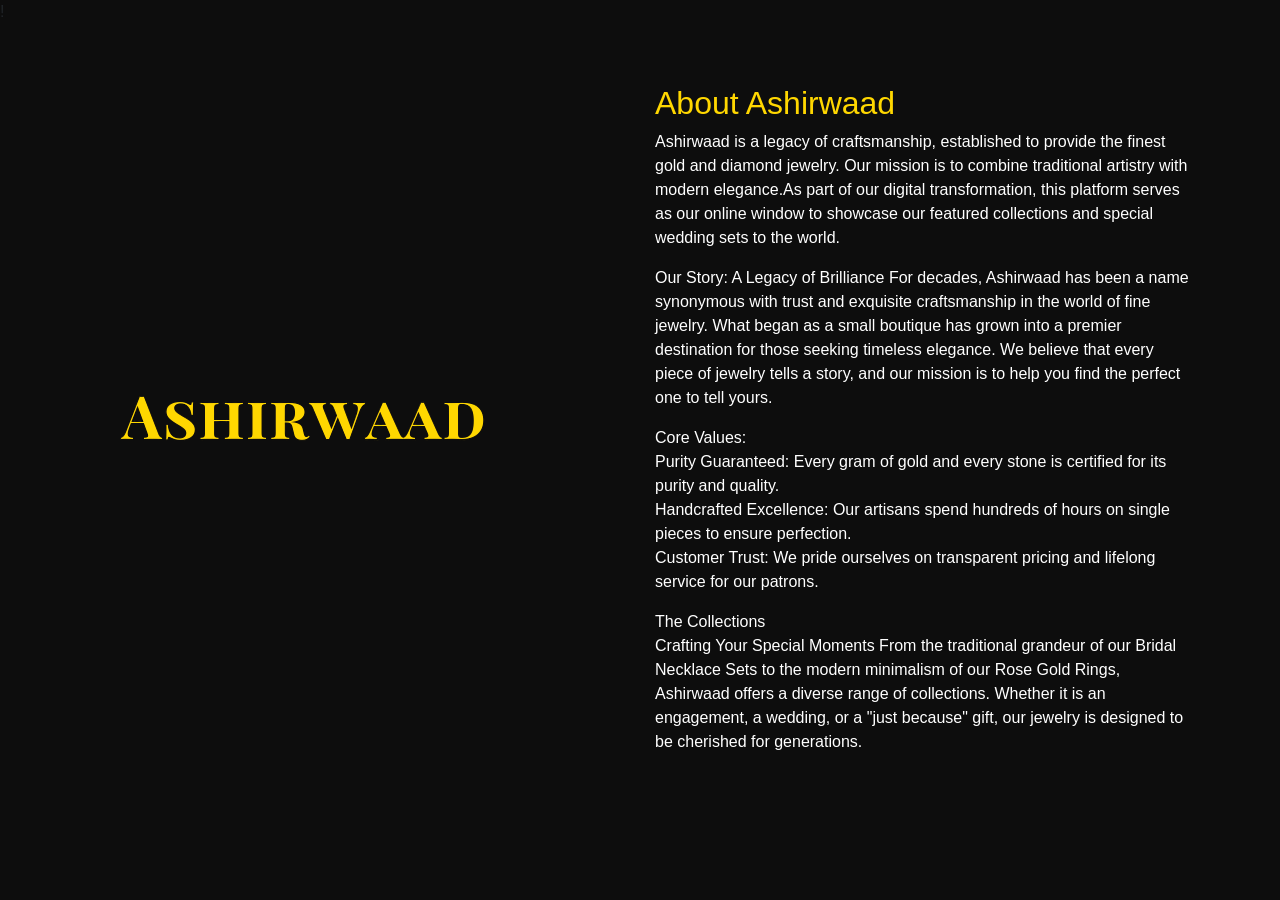
<file: about.html>
!<!DOCTYPE html>
<html lang="en">
<head>
  <meta charset="UTF-8">
  <title>About Us</title>
   <link rel="shortcut icon" href="favicon.ico" type="image/x-icon">
<style>
    body {
        background-color: #0d0d0d !important; /* Matches your project's black */
        
    }
</style>
  <!-- Bootstrap -->
  <link rel="stylesheet" href="https://cdn.jsdelivr.net/npm/bootstrap@4.3.1/dist/css/bootstrap.min.css">

</head>
<body >
<section class="about_section product_black_section" style="padding: 60px 0;">
    <div class="container">
        <div class="row align-items-center">
            <div class="col-lg-6">
                <div class="about_thumb">
                    <img src="logo-ash.png" alt="Our Store">
                </div>
            </div>
            <div class="col-lg-6">
                <div class="about_content" style="color: #ffffff;">
                    <h2 style="color: #ffd700;">About Ashirwaad</h2>
                    <p>Ashirwaad is a legacy of craftsmanship, established to provide the finest gold and diamond jewelry. Our mission is to combine traditional artistry with modern elegance.As part of our digital transformation, this platform serves as our online window to showcase our featured collections and special wedding sets to the world.</p>
                    <p>Our Story: A Legacy of Brilliance For decades, Ashirwaad has been a name synonymous with trust and exquisite craftsmanship in the world of fine jewelry. What began as a small boutique has grown into a premier destination for those seeking timeless elegance. We believe that every piece of jewelry tells a story, and our mission is to help you find the perfect one to tell yours.</p>
                    <p>Core Values:<br>Purity Guaranteed: Every gram of gold and every stone is certified for its purity and quality.<br>Handcrafted Excellence: Our artisans spend hundreds of hours on single pieces to ensure perfection.<br>Customer Trust: We pride ourselves on transparent pricing and lifelong service for our patrons.</p>
                    <p>The Collections<br>
                    Crafting Your Special Moments From the traditional grandeur of our Bridal Necklace Sets to the modern minimalism of our Rose Gold Rings, Ashirwaad offers a diverse range of collections. Whether it is an engagement, a wedding, or a "just because" gift, our jewelry is designed to be cherished for generations.</p>
                </div>
            </div>
        </div>
    </div>
</section>

</body>

</html>
</file>
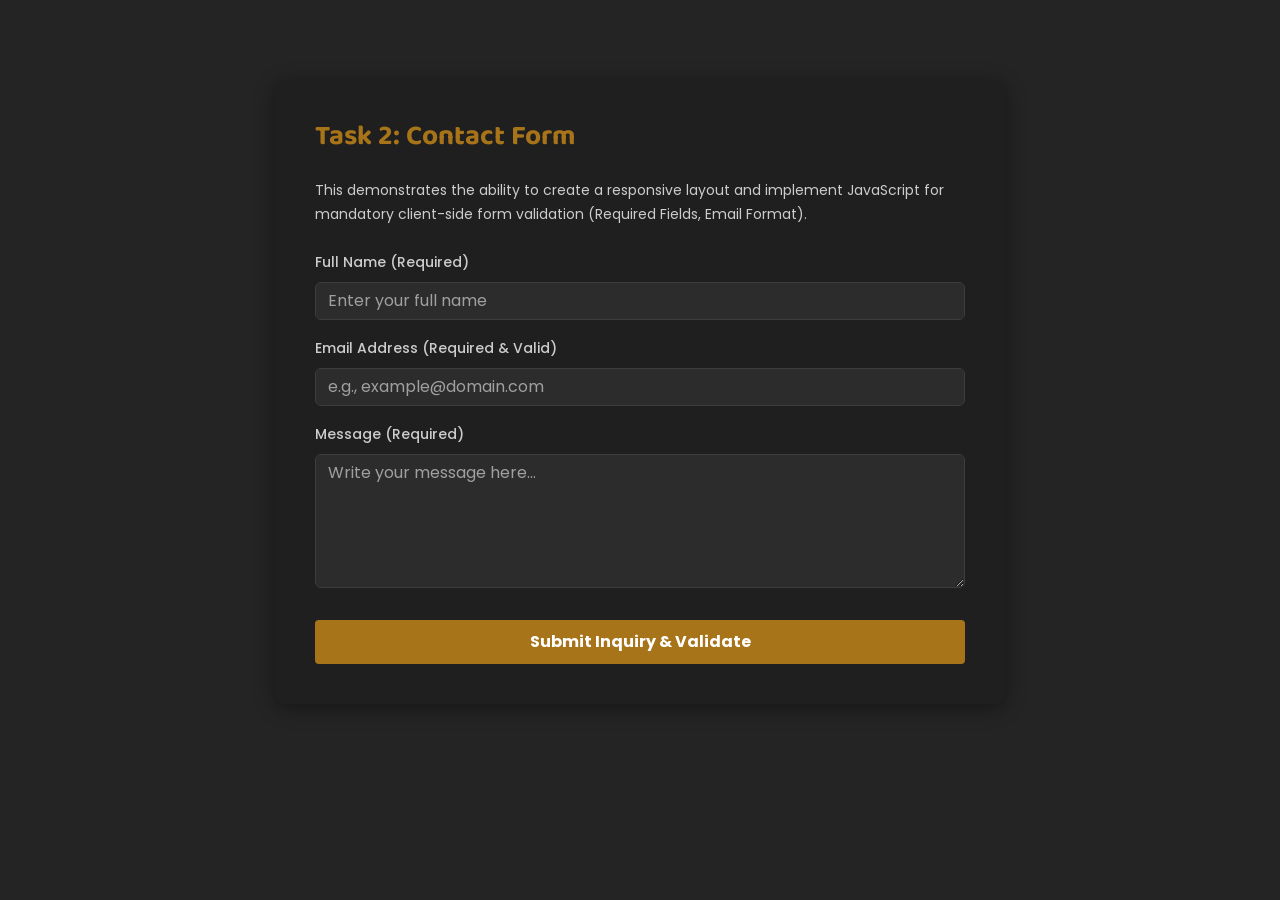
<file: contact.html>
<!DOCTYPE html>
<html lang="en">
<head>
    <meta charset="UTF-8">
    <meta name="viewport" content="width=device-width, initial-scale=1.0">
    <title>ApexPlanet Task 2 - Contact Form Validation</title>
    
    <!-- Link to the shared Bootstrap for responsiveness -->
    <link rel="stylesheet" href="https://cdn.jsdelivr.net/npm/bootstrap@4.3.1/dist/css/bootstrap.min.css">
    
    <!-- Link to the shared style.css for consistent design -->
    <link rel="stylesheet" href="style.css"> 

    <style>
        /* Specific CSS for this Contact Page Layout */
        .contact-page {
            /* Using the main theme color for the background, assuming your style.css handles the dark mode */
            background-color: #242424; 
            min-height: 100vh;
            padding: 80px 0; /* Space above and below the form */
            color: #ffffff;
        }
        .form-card {
            background: #1f1f1f; /* Slightly lighter dark card */
            padding: 40px;
            border-radius: 12px;
            box-shadow: 0 4px 20px rgba(0, 0, 0, 0.4);
        }
        .form-control {
            border-radius: 6px;
            border: 1px solid #3d3d3d;
            background-color: #2c2c2c; /* Dark input fields */
            color: #ffffff;
        }
        .form-control::placeholder {
            color: #a0a0a0;
        }
        .form-control:focus {
            background-color: #333333;
            border-color: #a8741a; /* Highlight color */
            box-shadow: 0 0 0 0.2rem rgba(168, 116, 26, 0.25);
        }
        .btn-submit {
            background-color: #a8741a; 
            border: none;
            color: white;
            padding: 10px 20px;
            font-weight: bold;
            transition: background-color 0.3s;
        }
        .btn-submit:hover {
            background-color: #8c5d15;
        }
        .error-message {
            color: #ff6b6b; /* Soft red for errors */
            font-size: 0.85rem;
            margin-top: 5px;
            display: none; 
        }
        .is-invalid + .error-message {
            display: block;
        }
        .form-label {
            color: #cccccc;
            font-weight: 500;
        }
    </style>
</head>
<body>

    <section class="contact-page">
        <div class="container">
            <div class="row justify-content-center">
                
                <div class="col-lg-8 col-md-10">
                    <div class="form-card">
                        <h2 class="h3 mb-4" style="color: #a8741a; font-weight: 700;">Task 2: Contact Form </h2>
                        <p class="mb-4" style="color: #cccccc;">This demonstrates the ability to create a responsive layout and implement JavaScript for mandatory client-side form validation (Required Fields, Email Format).</p>

                        <!-- Form HTML -->
                        <form id="contactForm" novalidate> 
                            
                            <div class="form-group">
                                <label for="name" class="form-label">Full Name (Required)</label>
                                <input type="text" class="form-control" id="name" required placeholder="Enter your full name">
                                <div id="name-error" class="error-message">Please enter your full name.</div>
                            </div>

                            <div class="form-group">
                                <label for="email" class="form-label">Email Address (Required & Valid)</label>
                                <input type="email" class="form-control" id="email" required placeholder="e.g., example@domain.com">
                                <div id="email-error" class="error-message">Please enter a valid email address (format: user@domain.com).</div>
                            </div>

                            <div class="form-group">
                                <label for="message" class="form-label">Message (Required)</label>
                                <textarea class="form-control" id="message" rows="5" required placeholder="Write your message here..."></textarea>
                                <div id="message-error" class="error-message">Please enter your detailed message.</div>
                            </div>

                            <button type="submit" class="btn btn-submit w-100 mt-3">
                                Submit Inquiry & Validate
                            </button>
                        </form>
                    </div>
                </div>
            </div>
        </div>
    </section>

    <!-- JS script link for validation logic -->
    <script src="validation.js"></script> 
    
    <!-- Required Bootstrap JS (placed at end for performance) -->
    <script src="https://code.jquery.com/jquery-3.3.1.slim.min.js"></script>
    <script src="https://cdn.jsdelivr.net/npm/bootstrap@4.3.1/dist/js/bootstrap.min.js"></script>

</body>
</html>
</file>
<file: style.css>
@import url('https://fonts.googleapis.com/css2?family=Poppins:ital,wght@0,100;0,200;0,800;0,900;1,100;1,200;1,300;1,400;1,500;1,600;1,700;1,800;1,900&display=swap');
@import url('https://fonts.googleapis.com/css2?family=Baloo+2:wght@400..800&display=swap');
*{
    box-sizing: border-box;
    
}
*, 
*::after ,
*::before{
    box-sizing:border-box ;
}
html,
body{
    height:100%;
}
body{
    line-height: 24px;
    font-size: 14px;
    font-style: normal;
    font-weight: 400;
    visibility: visible;
    font-family:"Poppins",sans-serif;
    color: #5a5a5a;
}
h1,h2,h3,h4,h5,h6{
    font-weight: 400;
    margin-top: 0;
    font-family:"Baloo 2",cursive ;
}
h1{
    font-size: 48px;
    line-height: 1;
    font-weight: 700;
}
h2{
    font-size: 36px;
    line-height: 36px;
}
h3{
    font-size: 30px;
    line-height: 30px;
}
h4{
    font-size: 16px;
    line-height: 19px;
    font-weight: 700;
}
h5{
    font-size: 14px;
    line-height:18px;
}
h6{
    font-size: 12px;
    line-height: 14px;
}
p:last-child{
    margin-bottom: 0;
}
a,
button{
    color: inherit;
    line-height: inherit;
    text-decoration: none;
    cursor:pointer;
}
.btn:focus{
    box-shadow: none;
}
a,
button,
img,
input,
span{
    transition: all 0.3s ease 0s;
}
*:focus{
    outline: none !important;
}
a:focus{
    color: inherit;
    outline:none;
    text-decoration: none;
}
a:hover{
    text-decoration: none;
}
button,
input[type="submit"]
{
    cursor:pointer;
}
img{
    max-width: 100%;
    height:auto;
}
ul{
    list-style: outside none none;
    margin: 0;
    padding: 0;
}
.home_black_version{
    background: #0d0d0d;
}
.header_black .header_top{
    border-bottom: 1px solid #2d2d2d;
}
.header_black .social_icons ul li a{
    background: #2f2f2f;
    color: #cccccc;
}
.header_black .social_icons ul li a:hover{
    background: #a8741a;
}
.header_black .top_right_text-right > ul > li::before{
    background: #2d2d2d;
}
.header_black .top_right_text-right ul li a:hover{
    color: #a8741a;
}
.header_black .top_right_text-right> ul > li > a{
    color: #ffffff;
}
.header_black .top_right_text-right > ul > li:hover > a {
    /* Change the text color to golden */
    color: #a8741a; 
    /* Ensures no unwanted background color is applied */
    background: transparent; 
}
.header_black .dropdown_language li,
.header_black .dropdown_links li {
  border-bottom: 1px solid #2d2d2d;
}

.header_black .dropdown_language li a:hover,
.header_black .dropdown_links li a:hover {
  color: #a8741a;
}

.header_black .dropdown_links {
  left: -98%;
}

.social_icons ul li {
  display: inline-block;
  margin-left: 5px;
}

.social_icons ul li:first-child {
  margin-left: 0;
}
.social_icons ul li a {
  background: #ebebeb;
  color: #aaaaaa;
  display: block;
  width: 30px;
  height: 30px;
  line-height: 30px;
  text-align: center;
  border-radius: 50%;
}
.social_icons ul li a:hover {
  background: #a8741a;
  color: #ffffff;
}

.top_right_text-right > ul > li {
  display: inline-block;
  position: relative;
  padding-left: 20px;
  margin-left: 20px;
}
.top_right_text-right > ul > li:hover ul.dropdown_language,
.top_right_text-right > ul > li:hover .header_black ul.dropdown_links,
.header_black .top_right_text-right > ul > li:hover ul.dropdown_links {
  top: 100%;
  opacity: 1;
  visibility: visible;
}

.top_right_text-right > ul > li:hover ul.dropdown_links {
  top: 100%;
  opacity: 1;
  visibility: visible;
}
.top_right_text-right > ul > li:first-child {
  padding-left: 0;
  margin-left: 0;
}
.top_right_text-right > ul > li::before {
  position: absolute;
  content: "";
  width: 1px;
  height: 15px;
  background: #ebebeb;
  top: 50%;
  left: 0px;
  transform: translateY(-50%);
}
.top_right_text-right > ul >li:first-child ::before{
    display: none;
}
.top_right_text-right > ul > li > a{
    color: #242424;
    text-transform: capitalize;
    line-height: 26px;
    font-size: 12px;
    cursor:pointer;
    display:block;
    font-weight: 400;
    padding: 9px 0;
}
.top_right_text-right>ul>li>a i{
margin-left: 3px;
font-size: 30px;
}
.dropdown_language,
.dropdown_links,
.header_black .dropdown_language,
.header_black .dropdown_links{
    position: absolute;
    background: #ffffff;
    box-shadow: 0 0 3px rgba(0, 0,0,0.2);
    min-width: 200px;
    text-align: center;
    top:125%;
    transition: all 0.3s ease-out;
    overflow:hidden;
    left:-154%;
    z-index:9999;
    padding: 0 15px;
    border-radius: 5px;
    opacity:0;
    visibility: hidden;
}
.header_black  .dropdown_language,
.header_black  .dropdown_links{
    background:#0d0d0d;
}
.dropdown_language li a,
.header_black .dropdown_links li a{
    text-transform: capitalize;
    display:black;
    font-size: 12px;
    color: #242424;
    text-align: center;
}
.dropdown_language li a:hover,
.header_black .dropdown_links li a:hover{
    color: #a8741a;
}
.header_black .dropdown_language  li:last-child,
.header_black .dropdown_links li:last-child{
    border-bottom: 0;
}
.header_black .dropdown_language li a,
.header_black .dropdown_links li a{
    color: #ffffff;
}
.header_black .dropdown_links{
    left:-98%;
}
.dropdown_language li,
.header_black .dropdown_links li{
    border-bottom: 1pxsolid #2d2d2d;
    line-height: 36px;
    padding: 5px;
}
.dropdown_language  li:last-child,
.header_black .dropdown_links li:last-child{
    border-bottom: 0;
}
.dropdown_language  li a:hover,
.header_black .dropdown_links li a:hover{
    color: #a8741a;
}
.header_middel{
    padding: 40px 0;
    border-bottom: 1px solid #ebebeb;
}
.header_black .header_middel{
    border-bottom: 1px solid #2d2d2d;
}
.home_contact{
    display: flex;
}
.home_contact .contact_box{
    padding-right: 25px;
    margin-right: 25px;
    border-right: 2px solid #cccccc;
}
.header_black .home_contact{
    margin-left:15px;
}
.header_black .home_contact{
    align-items: center;
}
.header_black .contact_box{
    margin-left: 15px;
}
.header_black .contact_box p{
    color: #a8741a;
    font-size:14px;
}
.logo{
    padding: 0 20px;
}
.middel_right{
    display:flex;
    justify-content: flex-end;
    align-items:center;
}
.search_btn{
    position: relative;
}
.search_btn:hover .dropdown_search{
    opacity:1;
    visibility:visible;
    top:100%;
}
.search_btn{
    width:45px;
    height:41px;
    border-radius: 3px;
    text-align: center;
    line-height: 45px;
    border:1px solid #ffffff;
    color: #212121;
    font-size: 20px;
    display:block;
}
.search_btn a:hover{
    color:#a8741a
}
.header_black .search_btn form button{
    position: absolute;
    top:0;
    right:10px;
    color: #ffffff;
    font-size: 20px;
    height: 100%;
}
.header_black .search_btn form button:hover{
    color: #a8741a;
}
.dropdown_search{
    position:absolute;
    right:0;
    opacity:0;
    visibility: hidden;
    top:120%;
    transition:0.3s;
}
.dropdown_search form{
    position: relative;
    width: 200px;
    border: 1px solid #ebebeb;
    background:#ffffff;
    z-index:9;
}
.dropdown_search form input{
    border: 0;
     width:100%;
     height:50px;
     line-height:50px;
     padding: 0 67px 0 18px;
     background: inherit;
     font-size: 12px;
     color:#a4a4a4 ;
}
.dropdown_search form button{
    position:absolute;
    top:0;
    right:0;
    background: #ebebeb;
    width:59px;
    border:0;
    border-left:1px solid #ddd;
    padding:0;
    font-size: 20px;
    background: none;
    color: #ffffff;
}
.header_black .dropdown_search form{
    background:#242424;
    border: 1px solid;
}
.header_black .wishlist_btn {
  margin-left: 18px;
}

.header_black .wishlist_btn a {
  width: 45px;
  height: 45px;
  border-radius: 3px;
  text-align: center;
  line-height: 45px;
  font-size: 20px;
  display: block;
  border: 1px solid #2d2d2d;
  color: #ffffff;
}
.header_black .wishlist_btn a:hover {
  color: #a8741a;
}
.cart_link {
  margin-left: 25px;
  position: relative;
}

.cart_link span.cart_quantity {
  position: absolute;
  left: -11px;
  width: 20px;
  line-height: 20px;
  text-align: center;
  background: #a8741a;
  color: #ffffff;
  border-radius: 50%;
  top: 12px;
}
.cart_link > a {
  font-size: 14px;
  font-weight: 500;
  text-transform: capitalize;
  color: #212121;
  border: 1px solid #ebebeb;
  padding: 11px 10px 13px 18px;
  line-height: 15px;
  border-radius: 3px;
  display: block;
}
.cart_link > a:hover {
  color: #a8741a;
}
.cart_link > a cart {
  font-size: 19px;
  margin-right: 10px;
  border-right: 1px solid #ebebeb;
  position: relative;
  top: 3px;
  padding-right: 10px;
}
.cart_link > a chevron-down {
  font-size: 17px;
  margin-left: 3px;
}
.header_black .cart_link span.cart_quantity {
  background: #a8741a;
}
.header_black .cart_link > a {
  color: #ffffff;
  border: 1px solid #2d2d2d;
}
.header_black .cart_link > a:hover {
  color: #a8741a;
}
.header_black .cart_link > a cart {
  border-right: 1px solid #2d2d2d;
}
.mini_cart {
  position: fixed;
  min-width: 355px;
  height: 100%;
  padding: 18px 20px 33px;
  background: #ffffff;
  z-index: 999;
  right: 0;
  top: 0;
  transition: 0.5s;
  transform: translateX(100%);
}
.mini_cart.active {
  transform: translateX(0);
  transition: 0.5s;
}

.header_black .mini_cart {
  background: #242424;
  border: 1px solid #2d2d2d;
}

.cart_close {
  display: flex;
  align-items: center;
  justify-content: space-between;
  border-bottom: 1px solid #ebebeb;
  padding-bottom: 10px;
}

.header_black .cart_close {
  border-bottom: 1px solid #2d2d2d;
}
.cart_text h3 {
  font-size: 18px;
  text-transform: capitalize;
  font-weight: 600;
  margin-bottom: 0;
  color: #ffffff;
}
.mini_cart_close > a {
  font-size: 25px;
  color: #ffffff;
}
.mini_cart_close > a:hover {
  color: #a8741a;
}
.cart_item {
  padding: 20px 0;
  border-bottom: 1px solid #0d0d0d;
  display: flex;
  overflow: hidden;
}
.cart_img {
  width: 100px;
  margin-right: 10px;
}

.cart_info {
  width: 58%;
}

.cart_info a {
  font-weight: 400;
  color: #ffffff;
  text-transform: capitalize;
  font-size: 14px;
}
.cart_info a:hover {
  color: #a8741a;
}

.cart_info span {
  display: block;
}

.cart_info span.price_cart {
  color: #a8741a;
  font-weight: 500;
}
.header_black .cart_info span.quantity {
  color: #a0a0a0;
}

.cart_remove {
  width: 10%;
  text-align: right;
}
.cart_remove a {
  color: #eaeaea;
  font-size: 18px;
}

.cart_remove a:hover {
  color: #a8741a;
}

.cart_total {
  display: flex;
  justify-content: space-between;
  padding: 20px 0;
}
.cart_total span {
  color: #ffffff;
  font-size: 14px;
  font-weight: 400;
}

.mini_cart_footer {
  padding: 0 25px 25px;
  background: #242424;
}
.cart_button a {
  text-transform: uppercase;
  border-radius: 5px;
  font-weight: 400;
  color: #ffffff;
  background: #2e2e2e;
  display: block;
  text-align: center;
  line-height: 20px;
  margin-bottom: 0;
  padding: 13px 0 11px;
}

.cart_button a:hover {
  background: #a8741a;
}

.cart_button.view_cart {
  padding-bottom: 15px;
}
.cart_button a.active {
  background: #a8741a;
}

.cart_button a.active:hover {
  background: #e9c88f;
  color: #000000;
  font-weight: 600;
}
.header_bottom.sticky-header.sticky .main_menu_inner {
  text-align: center;
  display: flex;
  align-items: center;
  justify-content: center;
}

.header_bottom.sticky-header.sticky .logo_sticky {
  display: block;
}

.header_black .header_bottom.sticky-header{
  background-color: #0d0d0d;
  border-bottom: 1px solid #0d0d0d;
   
    margin: 0; /* Ensures no extra spacing pushes it out */
    padding: 10px 0; /* Add necessary vertical padding to lift the links */
     
}


.sticky-header.sticky {
  position: fixed;
  z-index: 99;
  width: 100%;
  top: 0;
  background: rgba(255, 255, 255, 0.9);
  box-shadow: 0 1px 3px rgba(0, 0, 0, 0.11);
  animation-name: fadeInDown;
  animation-duration: 900ms;
  animation-timing-function: cubic-bezier(0.2, 1, 0.22, 1);
  animation-delay: 0s;
  animation-iteration-count: 1;
  animation-direction: normal;
  animation-fill-mode: none;
  animation-play-state: running;
}
.header_bottom.sticky-header.sticky .main_menu_inner {
  text-align: center;
  display: flex;
  align-items: center;
  justify-content: center;
}

.header_black .sticky-header.sticky {
  background: rgba(238, 239, 241, 0.9);
  box-shadow: 0 1px 3px rgba(0, 0, 0, 0.11);
}

.main_menu_inner {
  text-align: center;
}

.logo_sticky {
  display: none;
  margin-right: 35px;
}
.logo_sticky a img {
  max-width: 120px;
}

.main_menu nav > ul > li {
  display: inline-block;
  position: relative;
}

.main_menu nav > ul > li > a i {
  margin-left: 2px;
}
.main_menu nav > ul > li:hover > a {
  color: #a8741a;
}

.main_menu nav > ul > li.active > a {
  color: #a8741a;
}

.main_menu nav > ul > li:first-child a {
  padding-left: 0;
}

.main_menu nav > ul > li:last-child a {
  padding-right: 0;
}

.main_menu nav > ul > li ul.sub_menu {
  position: absolute;
  min-width: 200px;
  padding: 30px 25px;
  background: #fff;
  border: 1px solid #ebebeb;
  transform: perspective(600px) rotateX(-90deg);
  transform-origin: 0 0 0;
  left: 0;
  right: auto;
  opacity: 0;
  visibility: hidden;
  transition: 0.5s;
  z-index: 9;
  top: 100%;
  text-align: left;
}

.main_menu nav > ul > li ul.sub_menu > li > a {
  font-size: 15px;
}

.main_menu nav ul li:hover .sub_menu,
.main_menu nav ul li:hover .mega_menu {
  opacity: 1;
  visibility: visible;
  transform: perspective(600px) rotateX(0deg);
}
.main_menu nav ul li ul li.active a,
.main_menu nav ul li ul li a:hover {
  color: #c09578;
}

.main_menu nav > ul > li > ul > li > a {
  color: #808080;
  font-size: 13px;
  text-transform: capitalize;
  line-height: 18px;
  margin-bottom: 15px;
  display: block;
  font-weight: 400;
}
.main_menu nav > ul > li > ul.sub_menu > li:last-child > a {
  margin-bottom: 0;
}
.main_menu nav > ul > li > ul.mega_menu li ul li:last-child a {
  margin-bottom: 0;
}

.main_menu nav ul li ul.mega_menu {
  position: absolute;
  min-width: 580px;
  padding: 30px 25px 35px;
  background: #fff;
  border: 1px solid #ebebeb;
  transform: perspective(600px) rotateX(-90deg);
  transform-origin: 0 0 0;
  left: 0;
  right: auto;
  opacity: 0;
  visibility: hidden;
  transition: 0.5s;
  z-index: 9;
  top: 100%;
  text-align: left;
}

.main_menu nav > ul > li > ul.mega_menu > li {
  width: 33%;
  float: left;
}
.main_menu nav > ul > li > ul.mega_menu > li > a {
  text-transform: uppercase;
  color: #242424;
  font-weight: 500;
  margin-bottom: 30px;
}

.main_menu nav > ul > li > ul.maga_menu > li > a:hover {
  color: #c09578;
}
.main_menu nav > ul > li > ul.maga_menu li ul li a {
  color: #808080;
  font-size: 13px;
  line-height: 18px;
  margin-bottom: 11px;
  display: block;
  text-transform: capitalize;
  font-weight: 400;
}

.main_menu nav > ul > li > ul.maga_menu li ul li a:hover {
  color: #c09578;
}
.main_menu nav ul li ul.sub_menu.pages {
  left: inherit;
  right: inherit;
}
.header_black .main_menu nav > ul > li > a {
    color: #ffffff !important;
}

/* Make them turn golden on hover */
.header_black .main_menu nav > ul > li > a:hover {
    color: #a8741a !important;
}

.main_menu nav ul li ul.sub_menu.pages {
  left: inherit;
  right: inherit;
}

.header_black .main_menu nav > ul > li.active > a {
  color: #a8741a;
}

.header_black .main_menu nav > ul > li:hover > a {
  color: #a8741a;
}

.header_black .main_menu nav > ul > li > a {
  color: #ffffff;
  font-family: serif;
  font-weight: 400;
  text-transform: capitalize;
  font-size: 18px;
}

.header_black .main_menu nav > ul > li ul.sub_menu {
  background: #242424;
  border: 1px solid #2d2d2d;
}
.header_black .main_menu nav > ul > li ul.sub_menu li a {
  color: #ffffff;
  font-family: serif;
}

.header_black .main_menu nav > ul > li ul.sub_menu li a:hover {
  color: #a8741a;
}

.header_black .main_menu nav > ul > li ul.mega_menu {
  background: #242424;
  border: 1px solid #2d2d2d;
}
.header_black .main_menu nav > ul > li ul.mega_menu > li > a {
  color: #ffffff;
  font-family: serif;
}
.header_black .main_menu nav > ul > li ul.mega_menu > li > a:hover {
  color: #a8741a;
}
.header_black .main_menu nav > ul > li ul.mega_menu > li ul li a {
  color: #ffffff;
}

.header_black .main_menu nav > ul > li ul.mega_menu > li ul li a:hover {
  color: #a8741a;
}
.ion-chevron-down {
  font-size: 14px;
  padding-left: 3px;
}

.main_menu nav > ul > li > a {
  display: block;
  padding: 19px 20px;
  color: #212121;
  font-size: 13px;
  line-height: 26px;
  text-transform: uppercase;
  font-weight: 500;
}

/* **********Slider Section *************** */
.single_slider {
  background-repeat: no-repeat;
  background-attachment: scroll;
  background-position: center center;
  background-size: cover;
}

.slider_area {
  margin-bottom: 35px;
}

.slider_area.owl-carousel .owl-dots {
  position: absolute;
  bottom: 20px;
  width: 100%;
  text-align: center;
}

.slider_area.owl-carousel .owl-dots .owl-dot {
  width: 9px;
  height: 9px;
  border-radius: 50%;
  display: inline-block;
  background: #242424;
  margin: 0 5px;
  transition: 0.3s;
  position: relative;
}

.slider_area.owl-carousel .owl-dots .owl-dot.active {
  transition: 0.3s;
}

.slider_area.owl-carousel .owl-dots .owl-dot.active::before {
  position: absolute;
  content: "";
  background: #a8741a;
  width: 13px;
  height: 13px;
  left: -3px;
  top: -3px;
  border-radius: 50%;
}

.slider_area .single_slider .row {
  height: 500px;
}

.slider_area .slider_content {
  margin-left: 20px;
  overflow: hidden;
}
.slider_black .slider_content p {
  color: #a8741a;
  font-size: 18px;
  margin-bottom: 0;
  line-height: 22px;
}

.slider_black .slider_content p.slider_price {
  color: #fff;
}
.slider_black .slider_content p.slider_price span {
  color: #a8741a;
  margin-bottom: 0;
}

.slider_black .slider_content h1 {
  color: #fff;
  font-weight: 400;
  margin-bottom: 10px;
  font-family: "Baloo 2", serif;
}

@media only screen and (min-width: 1200px) and (max-width: 1600px) {
  .slider_black .slider_content h1 {
    font-size: 40px;
    line-height: 46px;
    margin-bottom: 8px;
  }
}

.slider_black .slider_content span {
  font-size: 24px;
  color: #cccccc;
  margin-bottom: 35px;
  display: inline-block;
}

@media only screen and (min-width: 1200px) and (max-width: 1600px) {
  .slider_black .slider_content span {
    font-size: 18px;
    margin-bottom: 25px;
  }
}

.slider_black .slider_content a {
  background: #a8741a;
  margin-top: 30px;
}

.slider_black .slider_content a:hover {
  background: #212121;
}

@media only screen and (min-width: 1200px) and (max-width: 1600px) {
  .slider_black .slider_content a {
    margin-top: 43px;
  }
}

.active .slider_content > span {
  animation-fill-mode: both;
  animation-duration: 1s;
  animation-name: fadeInLeft;
  animation-delay: 0.7s;
}

.active .slider_content p,
.active .slider_content h1,
.active .slider_content a {
  animation-fill-mode: both;
  animation-duration: 1s;
  animation-name: fadeInLeft;
  animation-delay: 0.3s;
}

.active .slider_content h1 {
  animation-delay: 0.6s;
}

.active .slider_content a {
  animation-delay: 0.9s;
}
.slider_content p {
  font-size: 18px;
  line-height: 18px;
  font-weight: 400;
  color: #242424;
  margin-bottom: 11px;
  text-transform: capitalize;
}

.slider_content h1 {
  font-size: 60px;
  line-height: 60px;
  font-weight: 700;
  color: #212121;
  text-transform: capitalize;
  margin-bottom: 30px;
}

.slider_content p.slider_price {
  color: #fff;
  font-size: 18px;
}

.slider_content p.slider_price span {
  font-size: 22px;
  font-weight: 500;
  margin-left: 8px;
  color: #a8741a;
  margin-bottom: 0;
}

.slider_content a {
  font-weight: 500;
  margin-top: 25px;
  color: #fff;
  height: 50px;
  line-height: 50px;
  padding: 0 35px;
}

.slider_content a:hover {
  background: #212121;
}
.button {
  background: #a8741a;
  box-shadow: none;
  color: #fff;
  display: inline-block;
  height: 45px;
  line-height: 45px;
  padding: 0 22px;
  text-transform: uppercase;
  font-size: 13px;
  border-radius: 5px;
}

/* **********banner section ************ */
.banner_section {
  border-bottom: 1px solid #ebebeb;
  margin-bottom: 70px;
}
.banner_black {
  border-bottom: 1px solid #2d2d2d;
}

.banner_black .banner_content {
  transition: 0.5s;
  bottom: 25px;
  top: inherit;
}

.banner_black .banner_content p {
  color: #ffffff;
  margin-bottom: 10px;
}

.banner_black .banner_content h2 {
  color: #a8741a;
  font-weight: 400;
  font-family: "Baloo 2", serif;
}

@media only screen and (min-width: 992px) and (max-width: 1199px) {
  .banner_black .banner_content h2 {
    font-size: 21px;
    line-height: 23px;
    margin-bottom: 13px;
  }
}

.banner_black .banner_content span {
  color: #fff;
}

.banner_black .banner_thumb:hover .banner_content {
  transform: scale(1.1);
}

.banner_thumb {
  position: relative;
  overflow: hidden;
}

.banner_thumb::before {
  position: absolute;
  content: "";
  width: 100%;
  height: 100%;
  background: rgba(0, 0, 0, 0.11);
  top: 0;
  left: 0;
  transition: 0.3s;
  opacity: 0;
  pointer-events: none;
  z-index: 1;
}

.banner_thumb img {
  transition: 0.3s;
}

.banner_thumb:hover::before {
  opacity: 1;
}

.banner_thumb:hover img {
  transform: scale(1.1);
}

.banner_black .banner_thumb:hover .banner_content {
  transform: scale(1.1);
}
.banner_content {
  position: absolute;
  top: 25px;
  left: 25px;
}

.banner_content p {
  color: #7d7d7d;
  margin-bottom: 0;
}

.banner_content h2 {
  color: #242424;
  font-size: 24px;
  font-weight: 700;
  line-height: 27px;
  margin-bottom: 15px;
}
.banner_content span {
  color: #242424;
}

/* ****************banner section overs ************** */

/* ******************** product section ****************** */
.product_section {
  margin-bottom: 34px;
}

.product_black_section .product_tab_button ul.nav {
  border: 2px solid #2d2d2d;
}

.product_black_section .product_tab_button ul.nav::before {
  background-image: linear-gradient(to right, transparent, #2d2d2d);
}
.product_black_section .product_tab_button ul.nav::after {
  background-image: linear-gradient(to right, #2d2d2d, transparent);
}
.product_black_section .product_tab_button ul.nav li:first-child a {
  border-left: 0;
}

.product_black_section .product_tab_button ul.nav li a {
  border-left: 2px solid #2d2d2d;
  color: #ffffff;
  font-family: "Baloo 2", serif;
}

.product_black_section .product_tab_button ul.nav li a:hover {
  color: #a8741a;
}
.product_black_section .product_tab_button ul.nav li a.active {
  color: #a8741a;
}

.product_black_section .product_tab_button ul.nav li a.active::before {
  border: 2px solid #a8741a;
}
.product_tab_button {
  margin-bottom: 35px;
  text-align: center;
}

.product_tab_button ul {
  justify-content: center;
  margin: 0 auto;
  border: 2px solid #ebebeb;
}

.product_tab_button ul.nav {
  display: inline-block;
  position: relative;
  border: 2px solid #2d2d2d;
}

.product_tab_button ul.nav::before {
  content: "";
  width: 200px;
  height: 2px;
  position: absolute;
  right: 100%;
  top: 50%;
  background-image: linear-gradient(to right, transparent, #2d2d2d);
}
.product_tab_button ul.nav::after {
  content: "";
  width: 200px;
  height: 2px;
  position: absolute;
  left: 100%;
  top: 50%;
  background-image: linear-gradient(to right, transparent, #2d2d2d);
}

.product_tab_button ul li {
  display: inline-block;
}

.product_tab_button ul li:first-child a {
  border-left: 0;
}

.product_tab_button ul li a {
  font-size: 20px;
  color: #242424;
  line-height: 48px;
  text-transform: capitalize;
  font-weight: 700;
  display: inline-block;
  font-family: "Baloo 2", serif;
  border-left: 2px solid #ebebeb;
  padding: 0 30px;
  border-radius: 2px;
  transition: 0.3s;
}

.product_tab_button ul li a:hover {
  color: #a8741a;
}

.product_tab_button ul li a.active {
  color: #a8741a;
  position: relative;
}
.product_tab_button ul li a.active::before {
  position: absolute;
  content: "";
  width: 104%;
  height: 109%;
  border: 2px solid #a8741a;
  left: -2px;
  top: -2px;
  border-radius: 2px;
}

.tab-content {
  padding-top: 20px;
}

.tab-content > .tab-pane.active {
  display: block;
  height: auto;
  opacity: 1;
  overflow: visible;
}

.tab-content > .tab-pane {
  display: block;
  height: 0;
  opacity: 0;
  overflow: hidden;
}

.product_container .custom-col-5 {
  flex: 0 0 100%;
  max-width: 100%;
  padding: 0 6px;
}
.custom-row {
  display: flex;
  flex-wrap: wrap;
  margin-left: -6px;
  margin-right: -6px;
}

.single_product {
  transition: 0.3s;
  margin-bottom: 30px;
}

.single_product:hover {
  background: #fff;
  border-radius: 3px;
  box-shadow: 0px 0px 15px 0px rgba(0, 0, 0, 0.3);
}

.single_product:hover .product_hover {
  top: 66%;
  opacity: 1;
  visibility: visible;
}
.single_product:hover .product_thumb a.secondary_img {
  opacity: 1;
  visibility: visible;
}
.product_black_section .single_product {
  padding: 15px 17px;
}

.product_black_section .single_product:hover {
  background: #242424;
}

.product_thumb {
  position: relative;
  margin-bottom: 8px;
}

.product_thumb a.secondary_img {
  position: absolute;
  top: 0;
  left: 0;
  opacity: 0;
  visibility: hidden;
}
.single_product:hover .quick_button {
  opacity: 1;
  visibility: visible;
}
.quick_button {
  position: absolute;
  bottom: 15px;
  left: 15px;
  right: 15px;
  border-radius: 3px;
  opacity: 0;
  visibility: hidden;
  transition: 0.3s;
}

.quick_button a {
  line-height: 45px;
  background: #3e3e3e;
  color: #fff;
  padding: 0 10px;
  font-weight: normal;
  border-radius: 2px;
  font-size: 13px;
  text-transform: capitalize;
  width: 100%;
  text-align: center;
  display: block;
}

.quick_button a:hover {
  background: #a8741a;
}

.product_black_section .quick_button a {
  font-family: "Baloo 2", serif;
  font-size: 14px;
}

.product_black_section .quick_button a:hover {
  background: #a8741a;
}

.product_content {
  text-align: center;
  position: relative;
}
.product_content h3 {
  line-height: 22px;
  font-size: 15px;
  font-weight: 700;
  text-transform: capitalize;
  position: relative;
  padding-bottom: 15px;
  margin-bottom: 13px;
}

.product_content h3::before {
  background-image: linear-gradient(
    to right,
    transparent,
    #2d2d2d 30%,
    85%,
    transparent
  );
  content: "";
  display: block;
  height: 1px;
  width: 100%;
  position: absolute;
  left: 0;
  right: 0;
  bottom: 0;
}

.product_content h3 a {
  color: #ffffff;
}
.product_content h3 a:hover {
  color: #a8741a;
}
.product_black_section .product_content h3 {
  font-family: "Poppins", "Franklin Gothic Medium", "Arial Narrow", Arial,
    sans-serif;
  font-size: 16px;
  font-weight: 400;
}

.tag_cate {
  margin-bottom: 10px;
}
.product_black_section .tag_cate a {
  color: #a0a0a0;
  font-size: 13px;
}
.product_black_section .tag_cate a:hover {
  color: #a8741a;
}
.price_box > span {
  font-size: 16px;
  font-weight: 500;
  color: #a8741a;
}

.price_box > span.old_price {
  color: #545454;
  font-size: 14px;
  margin-right: 5px;
  text-decoration: line-through;
  font-weight: 400;
}

.product_hover {
  position: absolute;
  top: 50%;
  z-index: 9;
  left: 0;
  background: #fff;
  padding: 3px 8px 20px 8px;
  box-shadow: 0px 6px 7px 0 rgba(0, 0, 0, 0.3);
  transition: all 300ms ease-in-out;
  opacity: 0;
  visibility: hidden;
}
.single_product:hover .product_hover {
  top: 66%;
  opacity: 1;
  visibility: visible;
}

.product_black_section .product_hover {
  background: #242424;
  left: -17px;
  width: 117%;
}

.product_ratings {
  margin-bottom: 6px;
}

.product_ratings ul li {
  display: inline-block;
}

.product_ratings ul li a {
  color: #a8741a;
}

.product_desc {
  margin-bottom: 15px;
  position: relative;
  padding-bottom: 14px;
}

.product_desc::before {
  background-image: linear-gradient(
    to right,
    transparent,
    #2d2d2d 30%,
    85%,
    transparent
  );
  content: "";
  display: block;
  height: 1px;
  width: 100%;
  position: absolute;
  left: 0;
  right: 0;
  bottom: 0;
}
.product_desc p {
  font-size: 13px;
  line-height: 18px;
  color: #a0a0a0;
}
.action_links ul li {
  display: inline-block;
}
.action_links ul li.add_to_cart a {
  line-height: 35px;
  padding: 0 18px;
  width: 100%;
  text-transform: capitalize;
  font-size: 12px;
}

.action_links ul li a {
  line-height: 37px;
  height: 35px;
  width: 35px;
  background: #2e2e2e;
  color: #ccc;
  display: block;
  text-align: center;
}

.action_links ul li a:hover {
  color: #fff;
  background: #a8741a;
}

.product_black_section .action_links ul li.add_to_cart a {
  font-family: "Trebuchet MS", sans-serif;
}

.product_container button {
  display: none !important;
}

/* add this from last part  */

.p_section1 .slick-list {
  padding-bottom: 135px !important;
  margin-bottom: -135px;
  z-index: 9;
  padding-top: 18px !important;
  margin-top: -30px;
  position: relative;
}

.p_bottom.p_section1 .slick-list {
  padding-bottom: 120px !important;
  margin-bottom: -120px;
}

/* till here */

/* banner section  */
.banner_fullwidth {
  background: url(images/banner/banner2222.jpg);
  margin-bottom: 64px;
}

.banner_fullwidth .row {
  height: 510px;
}

.black_fullwidth .banner_text:hover {
  transform: scale(1.1);
}

.black_fullwidth .banner_text p {
  color: #a8741a;
}

.black_fullwidth .banner_text h2 {
  color: #fff;
  font-family: serif;
  font-weight: 400;
}

.black_fullwidth .banner_text span {
  color: #a0a0a0;
}

.black_fullwidth .banner_text a {
  color: #a8741a;
  border: 2px solid #a8741a;
}

.black_fullwidth .banner_text a:hover {
  color: #fff;
  background: #a8741a;
}

.banner_text {
  text-align: center;
  cursor: pointer;
  transition: 0.3s;
}

.banner_text p {
  font-size: 16px;
  margin: 0;
}

.banner_text h2 {
  font-size: 50px;
  text-transform: capitalize;
  margin-bottom: 10px;
  font-weight: 700;
  line-height: 65px;
}
.banner_text > span {
  font-size: 16px;
  margin: 0;
  display: block;
}

.banner_text a {
  font-size: 13px;
  font-weight: 500;
  text-transform: uppercase;
  color: #a8741a;
  border: 2px solid #a8741a;
  padding: 0 45px;
  border-radius: 3px;
  margin-top: 70px;
  line-height: 46px;
  display: inline-block;
}

/* ******** product section ******* */
.product_container.bottom button {
  display: block !important;
  position: absolute;
  top: -60px;
  right: 30px;
  z-index: 99;
  border: 0;
  background: inherit;
  font-size: 15px;
  background: transparent;
  color: #a0a0a0;
}

.product_container.bottom button:hover {
  color: #a8741a;
}

.product_container.bottom button.next_arrow {
  right: 13px;
}

.product_black_section.bottom {
  border-bottom: 1px solid #2d2d2d;
  padding-bottom: 34px;
  margin-bottom: 80px;
}
.section_title {
  margin-bottom: 33px;
  position: relative;
}

.section_title::before {
  content: "";
  height: 2px;
  background: #2d2d2d;
  position: absolute;
  left: 0;
  right: 15px;
  top: 50%;
}

.section_title h2 {
  margin-bottom: 0;
  position: relative;
  display: inline-block;
  line-height: 30px;
  text-transform: capitalize;
  padding-right: 20px;
  background: #242424;
  color: #fff;
  font-size: 24px;
  font-weight: 400;
}

.blog_section {
  padding-bottom: 62px;
  border-bottom: 1px solid #ebebeb;
  margin-bottom: 62px;
}

.blog_section .section_title {
  margin-bottom: 30px;
}

.blog_black {
  border-bottom: 0;
  padding-bottom: 0;
  margin-bottom: 64px;
  position: relative;
  z-index: 9;
}

.blog_black .section_title::before {
  background: #2d2d2d;
}

.blog_black .section_title h2 {
  color: #ffffff;
  background: #242424;
  font-weight: 400;
}

.blog_black .blog_wrapper .owl-nav {
  background: #242424;
}

.blog_black .blog_wrapper .owl-nav div {
  color: #a0a0a0;
}

.blog_black .blog_wrapper .owl-nav div:hover {
  color: #a8741a;
}
.blog_content {
  text-align: left;
}

.blog_content h3 {
  font-size: 18px;
  text-transform: capitalize;
  line-height: 21px;
  position: relative;
  margin-top: 0;
  margin-bottom: 13px;
  font-weight: 700;
}

.blog_content h3 a {
  color: #ffff;
  letter-spacing: 1px;
  font-family: "Poppins", serif !important;
  font-weight: 500;
}
.blog_content h3 a:hover {
  color: #a8741a;
}

.blog_content .read_more a {
  color: #a0a0a0;
}
.blog_content .read_more a:hover {
  color: #a8741a;
}

.author_name p {
  color: #fff;
}

.author_name p span.themes {
  color: #a8741a;
}

.post_desc p {
  color: #a0a0a0;
  font-size: 13px;
}
.blog_wrapper .col-lg-4 {
  flex: 0 0 100%;
  width: 100%;
}

.blog_wrapper .owl-nav {
  position: absolute;
  top: -55px;
  right: 14px;
  display: flex;
  background: transparent;
  padding: 0 10px;
  font-size: 18px;
}

.blog_wrapper .owl-nav div.owl-next {
  margin-left: 8px;
}

.blog_thumb {
  position: relative;
  margin-bottom: 20px;
}
.blog_thumb a {
  display: block;
}
.blog_thumb::before {
  position: absolute;
  content: "";
  width: 100%;
  height: 100%;
  background: rgba(34, 34, 34, 0.7);
  top: 0;
  left: 0;
  transition: 0.3s;
  opacity: 0;
  pointer-events: none;
  visibility: hidden;
}

.blog_thumb:hover::before {
  opacity: 1;
  visibility: visible;
}

.author_name {
  margin-bottom: 10px;
}
.author_name p {
  font-size: 13px;
  text-transform: capitalize;
  color: #a7a7a7;
}

.author_name p span.themes {
  color: #a8741a;
}

.author_name p span.post_by {
  color: #adabab;
}

.post_desc {
  margin-bottom: 12px;
}
.post_desc p {
  line-height: 26px;
  color: #a0a0a0;
}
.blog_content p.post_desc {
  color: #5a5a5a;
  line-height: 25px;
  margin-bottom: 21px;
}

.blog_column3 i {
  font-size: 17px;
  padding: 0 5px;
}

.blog_column3 .ion-chevron-left:hover {
  color: #a8741a;
}
.blog_column3 .ion-chevron-right:hover {
  color: #a8741a;
}

/* ********** instagram ********* */
.instagram__item {
  height: 320px;
  display: flex;
  align-items: center;
  justify-content: center;
  position: relative;
  z-index: 1;
}

.instagram__item:hover::after {
  opacity: 1;
}
.instagram__item:hover .instagram__text {
  opacity: 1;
  visibility: visible;
}
.instagram__item::after {
  position: absolute;
  left: 0;
  top: 0;
  height: 100%;
  width: 100%;
  background: rgba(212, 28, 74, 0.719);
  content: "";
  opacity: 0;
  z-index: -1;
  transition: all, 0.3s;
}

.instagram__text {
  text-align: center;
  opacity: 0;
  visibility: hidden;
  transition: all, 0.3s;
}

.instagram__text i {
  font-size: 30px;
  color: #0d0d0d;
}

.instagram__text a {
  font-size: 16px;
  color: #0d0d0d;
  font-weight: 500;
  display: block;
  margin-top: 10px;
}

/* ***********************subscribe *********** */
.newsletter_area {
  border-bottom: 1px solid #ebebeb;
  padding-bottom: 70px;
  margin-bottom: 65px;
}

.newsletter_black {
  border-bottom: 0;
  padding-bottom: 0;
  margin-bottom: 70px;
}

.newsletter_black h2 {
  color: #ffffff;
  font-family: serif;
  font-weight: 700;
  font-size: 35px;
  letter-spacing: 2px;
  line-height: 32px;
}
.newsletter_black p {
  color: #a0a0a0;
  line-height: 26px;
  margin-bottom: 37px;
}
.newsletter_black .newsletter_content form {
  width: inherit;
  position: unset;
  display: flex;
  justify-content: center;
  width: 600px;
  position: relative;
  margin: 0 auto;
  margin-bottom: 20px;
}

.newsletter_black .newsletter_content form input {
  width: 100%;
  border: 2px solid #2d2d2d;
  font-size: 12px;
  color: #fff;
  padding: 0 20px;
  border-radius: 4px;
  padding: 10px 224px 10px 20px;
  background: none;
}
.newsletter_black .newsletter_content form button {
  position: absolute;
  font-family: "Poppins", serif;
  content: "";
  right: 0;
  top: 0;
  font-size: 16px;
  font-weight: 500;
  text-align: center;
  padding: 0 60px;
  background: #a8741a;
  color: #fff;
  height: 100%;
  border: 0;
  border-radius: 4px;
  text-transform: capitalize;
}

.newsletter_black .newsletter_content form button:hover {
  color: #000;
}
.newsletter_content {
  text-align: center;
}

/* ****************banner section ************** */
.banner_section_five {
  border-bottom: 0;
  padding: 25px;
}
.banner_section_five .row {
  margin-right: 0;
  margin-left: 0;
}

.port-box {
  background-color: #1f1f1f;
  overflow: hidden;
  border-radius: 10px;
  box-shadow: 2px 2px 13px rgba(0, 0, 0, 0.3);
  position: relative;
}

.text-overlay {
  font-family: Cambria, Cochin, Georgia, Times, "Times New Roman", serif;
  position: absolute;
  left: 0;
  top: 0;
  width: 100%;
  height: 100%;
  display: flex;
  justify-content: center;
  align-items: center;
  flex-direction: column;
  background-color: #3b3f3f;
  opacity: 0.8;
  display: none;
}
.text-overlay h1,
p {
  color: whitesmoke;
}

.text-overlay h1 {
  font-size: 2.2rem;
  margin: 0;
  padding: 0;
  letter-spacing: 2px;
}

.text-overlay p {
  font-size: 1.2rem;
  margin: 0;
}

.port-box:hover .text-overlay {
  display: flex;
}

.port-box img {
  width: 100%;
  height: 100%;
  object-fit: cover;
}
/* ******************* ************* */
/* footer section */
.footer_black {
  border-top: 1px solid #2d2d2d;
  padding-top: 67px;
}

.footer_top {
  padding-bottom: 61px;
}
.footer_black .widgets_container > h3 {
  color: #fff;
  font-family: serif;
  font-weight: 400;
  font-size: 25px;
  line-height: 26px;
  text-transform: capitalize;
  margin-bottom: 24px;
}

.footer_contact p {
  margin-bottom: 0;
  line-height: 30px;
  color: #a0a0a0;
}

.footer_contact p a:hover {
  color: #a8741a;
}

.footer_contact ul {
  margin-top: 10px;
}
.footer_contact ul li {
  display: inline-block;
  margin-right: 7px;
}

.footer_contact ul li:last-child {
  margin-right: 0;
}
.footer_contact ul li a {
  color: #fff;
  font-size: 18px;
  width: 40px;
  height: 40px;
  line-height: 40px;
  border: 0;
  background: #2f2f2f;
  text-align: center;
  border-radius: 50%;
  display: block;
}

.footer_contact ul li a:hover {
  background: #a8741a;
}

.footer_menu ul li a {
  display: block;
  font-weight: 400;
  line-height: 30px;
  font-size: 14px;
  color: #a0a0a0;
}

.footer_menu ul li a:hover {
  color: #a8741a;
}

/* ***************** */
.simple_product_items {
  display: flex;
  padding-bottom: 10px;
  margin-bottom: 10px;
  border-bottom: 1px solid 2d2d2d;
}

.simple_product_items:last-child {
  padding-bottom: 0;
  margin-bottom: 0;
  border-bottom: 0;
}

.simple_product_thumb {
  width: 22%;
}

.simple_product_content {
  width: 70%;
  margin-left: 17px;
}

.simple_product_content .tag_cate {
  margin-bottom: 0;
}
.simple_product_content .product_name h3 {
  font-size: 16px;
  line-height: 26px;
  margin-bottom: 10px;
}

.simple_product_content .product_name h3 a {
  color: #fff;
  font-size: 23px;
}

.simple_product_content .product_name h3 a:hover {
  color: #a8741a;
}

.simple_product_content .product_price span {
  color: #5a5a5a;
  font-size: 14px;
  font-weight: 400;
}

.simple_product_content .product_price span.old_price {
  text-decoration: line-through;
  padding-right: 8px;
}

.simple_product_content .product_price span.current_price {
  color: #a8741a;
  font-weight: 500;
}

/* *********footer bottom ******* */
.footer_bottom {
  padding: 38px 0 46px;
}

.copyright_area {
  text-align: center;
}
.copyright_area p {
  text-transform: capitalize;
  line-height: 26px;
  color: #a0a0a0;
}

.copyright_area p a {
  color: #a8741a;
}
.copyright_area p a:hover {
  text-decoration: underline;
}

/* ***********************over ************** */
/* ***************modal section ************* */

.modal-dialog.modal-dialog-centered {
  min-width: 870px;
}

.modal_tab_img {
  text-align: center;
  margin-bottom: 10px;
}
.modal_tab_img img {
  margin: 0 auto;
}

.modal_tab_button ul li a {
  padding: 0;
  border: 1px solid #ebebeb;
  margin: 0 2px;
}

.modal_tab_button ul li a img {
  width: 100%;
}

.modal_title h2 {
  font-size: 24px;
  text-transform: capitalize;
  font-weight: 600;
  margin-bottom: 17px;
  color: #242424;
  line-height: 26px;
}

.see_all {
  margin-bottom: 27px;
}
.see_all a {
  color: #5a5a5a;
  text-decoration: underline;
}
.see_all a:hover {
  color: #a8741a;
}

.modal_social h2 {
  font-size: 16px;
  text-transform: capitalize;
  font-weight: 600;
  margin-bottom: 15px;
  color: #242424;
  line-height: 20px;
}

.modal_social ul li {
  display: inline-block;
  margin-right: 3px;
}

.modal_social ul li a {
  text-transform: uppercase;
  display: inline-block;
  border: 1px solid #ddd;
  width: 38px;
  height: 38px;
  text-align: center;
  line-height: 36px;
  border-radius: 50%;
  font-size: 15px;
  color: #212121;
  font-weight: 400;
}

.modal_social ul li a:hover {
  background: #a8741a;
  color: #fff;
  border-color: #a8741a;
}
.modal_price {
  margin-bottom: 16px;
}
.modal_price span {
  font-weight: 600;
  color: #a8741a;
  font-size: 16px;
}

.modal_price span.old_price {
  color: #5a5a5a;
  font-size: 14px;
  font-weight: 400;
  text-decoration: line-through;
  margin-left: 5px;
}

.modal_description p {
  color: #5a5a5a;
  font-size: 15px;
  line-height: 24px;
  margin: 0;
}

.modal_add_to_cart {
  border-bottom: 1px solid ebebeb;
  padding-bottom: 30px;
}
.modal_add_to_cart form input {
  width: 80px;
  border: 1px solid #ebebeb;
  background: none;
  padding: 0 17px;
  border-radius: 5px;
  height: 40px;
}

.modal_add_to_cart form button {
  background: none;
  border: 1px solid #212121;
  margin-left: 10px;
  font-size: 12px;
  font-weight: 700;
  height: 38px;
  line-height: 18px;
  padding: 10px 15px;
  text-transform: uppercase;
  background: #212121;
  color: #fff;
  border-radius: 5px;
  transition: 0.3s;
  cursor: pointer;
}

.modal_add_to_cart form button:hover {
  background: #a8741a;
  color: #fff;
  border-color: #a8741a;
}
.modal_body {
  padding: 0 6px 38px;
}

.modal-content button.close {
  position: relative;
  left: 94%;
  width: 30px;
  height: 30px;
  display: block;
  border: 1px solid #ebebeb;
  top: 10px;
  border-radius: 5px;
  cursor: pointer;
  font-size: 20px;
  z-index: 9;
}

.modal_add_to_cart.mb-15 {
  margin-bottom: 23px;
}
.modal_description.mb-15 {
  margin-bottom: 25px;
  border-bottom: 1px solid ebebeb;
  padding-bottom: 23px;
}

.product_navactive.owl-carousel:hover .owl-nav div {
  opacity: 1;
  visibility: visible;
}

.product_navactive.owl-carousel .owl-nav {
  display: block;
}
.product_navactive.owl-carousel .owl-nav div {
  position: absolute;
  background: #f2f2f2;
  border-radius: 3px;
  color: #333;
  height: 32px;
  top: 50%;
  transform: translateY(-50%);
  width: 32px;
  text-align: center;
  line-height: 32px;
  left: -7px;
  font-size: 18px;
  transition: 0.3s;
  opacity: 0;
  visibility: hidden;
}
.product_navactive.owl-carousel .owl-nav div:hover {
  background: #a8741a;
  color: #fff;
}
.product_navactive.owl-carousel .owl-nav div.owl-next {
  right: -7px;
  left: auto;
}

.arrow-left {
  position: absolute;
  top: 29px;
  left: -9px;
  font-size: 20px;
  height: 25px;
  width: 21px;
  color: black;
  padding: 2px;
  border-radius: 6px;
  padding-right: 3px;
}
.arrow-right {
  position: absolute;
  top: 27px;
  right: -12px;
  font-size: 20px;
  height: 25px;
  width: 24px;
  color: black;
  padding: 2px;
  border-radius: 6px;
  padding-left: 5px;
}
.arrow-left:hover,
.arrow-right:hover {
  background: #a8741a;
  color: #fff;
}
.quiz-btn-wrapper {
  display: flex;
  justify-content: center;
  margin: 60px 0;
}

.quiz-btn {
  padding: 14px 40px;
  font-size: 18px;
  background: linear-gradient(135deg, #f5c16c, #d4a017);
  color: #000;
  border-radius: 30px;
  text-decoration: none;
  font-weight: 600;
  transition: all 0.3s ease;
}

.quiz-btn:hover {
  transform: translateY(-3px);
  box-shadow: 0 8px 20px rgba(0,0,0,0.3);
  color: #000;
}
</file>
